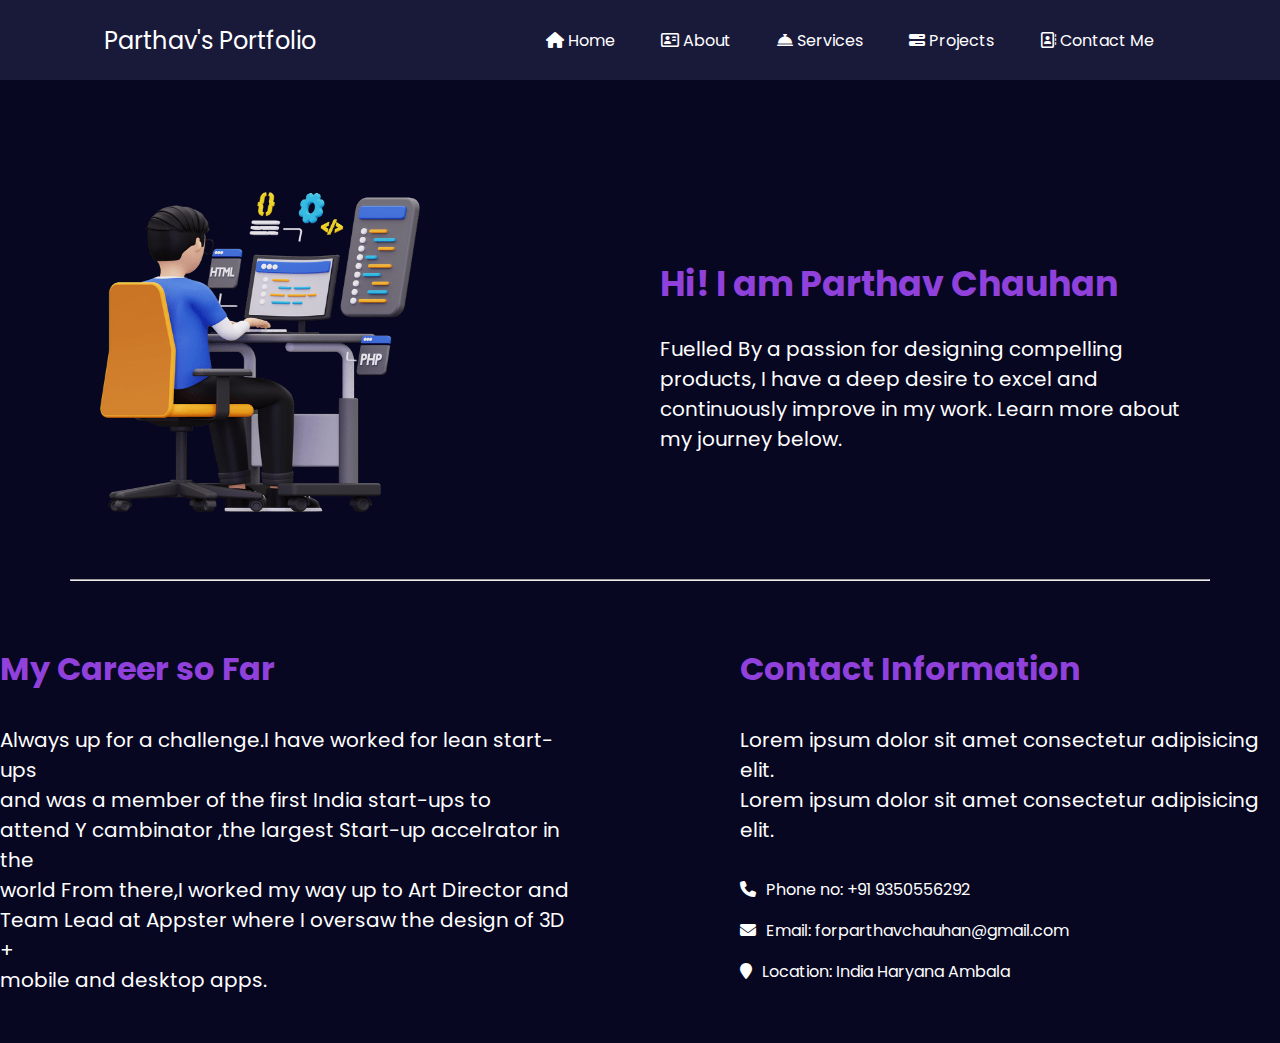
<file: about.html>
<!DOCTYPE html>
<html lang="en">

<head>
    <meta charset="UTF-8">
    <meta name="viewport" content="width=device-width, initial-scale=1.0">
    <title>About-Page</title>
    <link rel="stylesheet" href="about.css">
    <link rel="stylesheet" href="https://cdnjs.cloudflare.com/ajax/libs/font-awesome/6.5.1/css/all.min.css">
</head>

<body>
    <header>
        <nav>
            <div class="left">Parthav's Portfolio</div>
            <div class="right">
                <ul>
                    <li><a href="index.html"><i class="fa-solid fa-house"></i><span class="navspan">Home</span></a></li>
                    <li><a href="about.html"><i class="fa-regular fa-address-card"></i><span class="navspan">About</span></a></li>
                    <li><a href="services.html"><i class="fa-solid fa-bell-concierge"></i><span class="navspan">Services</span></a></li>
                    <li><a href=""><i class="fa-solid fa-bars-progress"></i><span class="navspan">Projects</span></a></li>
                    <li><a href="contact.html"><i class="fa-regular fa-address-book"></i><span class="navspan">Contact Me</span></a></li>
                </ul>
            </div>
        </nav>
    </header>
    <div class="container">
        <div class="uppercontainer">
            <div class="leftcontainer">
                <div class="box1"><img src="coderpng.png" alt=""></div>
            </div>
            <div class="rightcontainer">
                <div class="box2">
                    <h1>Hi! I am Parthav Chauhan</h1>
                    <p>Fuelled By a passion for designing compelling</p>
                    <p>products, I have a deep desire to excel and</p>
                    <p>continuously improve in my work. Learn more about </p>
                    <p>my journey below.</p>
                </div>
            </div>
        </div>

        <hr>

        <div class="lowercontainer">
            <div class="lowerleft">
                <h1>My Career so Far</h1>
                <p>Always up for a challenge.I have worked for lean start-ups</p>
                <p>and was a member of the first India start-ups to</p>
                <p>attend Y cambinator ,the largest Start-up accelrator in the</p>
                <p>world From there,I worked my way up to Art Director and</p>
                <p>Team Lead at Appster where I oversaw the design of 3D +</p>
                <p>mobile and desktop apps.</p>
            </div>
            <div class="lowerright">
                <h1>Contact Information</h1>
                <p>Lorem ipsum dolor sit amet consectetur adipisicing elit.</p>
                <p>Lorem ipsum dolor sit amet consectetur adipisicing elit.</p>
                <div class="contacts">
                    <div class="contact1"><a href=""><i class="fa fa-phone" aria-hidden="true"></i></a><span>Phone no:  +91 9350556292</span></div>
                    <div class="contact2"><a href=""><i class="fa fa-envelope" aria-hidden="true"></i></a><span>Email:  forparthavchauhan@gmail.com</span></div>
                    <div class="contact3"><a href=""><i class="fa fa-map-marker" aria-hidden="true"></i></a><span>Location: India Haryana Ambala</span></div>
                </div>
            </div>
        </div>
    </div>


    
</body>


</html>
</file>
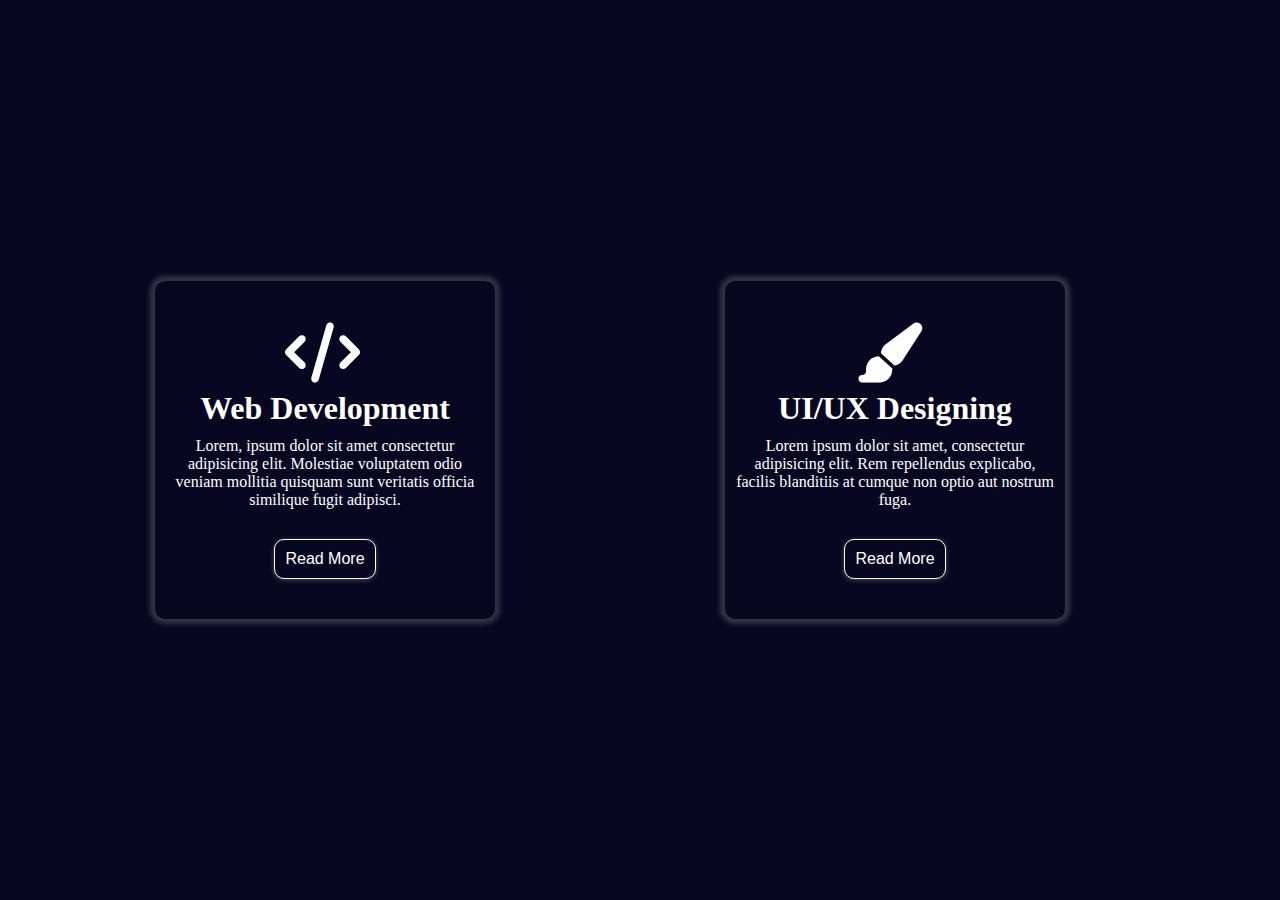
<file: cards.html>
<!DOCTYPE html>
<html lang="en">

<head>
    <meta charset="UTF-8">
    <meta name="viewport" content="width=device-width, initial-scale=1.0">
    <title>Document</title>
    <style>
        *{
            margin: 0px;
            padding: 0px;
            background-color: rgb(7, 7, 34);
        }
        .allcard{
            display: flex;
            justify-content: center;
            justify-content: space-around;
            align-items: center;
            height: 100vh;
            width: 190vh;
            margin-left: 40px;
        }
        .allcard h1{
            color: white;
            text-align: center;
        }
        .allcard p{
            color: white;
            margin-top: 10px;
            width: 20rem;
            text-align: center;
        }
        .card1 a,.card2 a,.card3 a{
            color: white;
            font-size: 60px;
            margin-left: 120px;
            margin-bottom: 20px;
        }
        .card1,.card2,.card3{
            border: 0px solid white;
            padding: 40px 10px;
            border-radius: 10px;
            box-shadow: 0px 0px 5px 5px rgba(239, 232, 232, 0.2);
            transition: box-shadow 0.3s ease-in-out;
            transition: border 0.3s ease-in-out;
        }
        .card1:hover{
            box-shadow: 0px 0px 20px rgba(237, 233, 233, 0.3);
            border: 1px solid white;
        }
        .card2:hover{
            box-shadow: 0px 0px 20px rgba(237, 233, 233, 0.3);
            border: 1px solid white;
        }
        .card3:hover{
            box-shadow: 0px 0px 20px rgba(237, 233, 233, 0.3);
            border: 1px solid white;
        }
        .cardbut1,.cardbut2,.cardbut3{
            text-align: center;
            margin-top: 30px;
        }
        .cardbut1 button,.cardbut2 button,.cardbut3 button{
            padding: 10px 10px;
            border: 1px solid white;
            color: white;
            border-radius: 10px;
            font-size: medium;
            box-shadow: 0px 1px 5px rgba(237, 233, 233, 0.3);
            transition: box-shadow 0.3s ease-in-out;
        }
        .cardbut1 button:hover{
            box-shadow: 0px 2px 7px rgba(237, 233, 233, 0.3);
            cursor: pointer;
        }
        .cardbut2 button:hover{
            box-shadow: 0px 2px 7px rgba(237, 233, 233, 0.3);
            cursor: pointer;
        }
        .cardbut3 button:hover{
            box-shadow: 0px 2px 7px rgba(237, 233, 233, 0.3);
            cursor: pointer;
        }
    </style>
    <link rel="stylesheet" href="https://cdnjs.cloudflare.com/ajax/libs/font-awesome/6.5.1/css/all.min.css">
</head>

<body>
    <div class="cardcontainer">
        <div class="allcard">
            <div class="card1">
                <div class="cardlogo1"><a href=""><i class="fa-solid fa-code"></i></a></div>
                <h1>Web Development</h1>
                <p>Lorem, ipsum dolor sit amet consectetur adipisicing elit. Molestiae voluptatem odio veniam mollitia
                    quisquam sunt veritatis officia similique fugit adipisci.</p>
                <div class="cardbut1"><button>Read More</button></div>
            </div>
            <div class="card2">
                <div class="cardlogo2"><a href=""><i class="fa-solid fa-paintbrush"></i></a></div>
                <h1>UI/UX Designing</h1>
                <p>Lorem ipsum dolor sit amet, consectetur adipisicing elit. Rem repellendus explicabo, facilis
                    blanditiis at cumque non optio aut nostrum fuga.</p>
                <div class="cardbut2"><button>Read More</button></div>
            </div>
            <div class="card3">
                <div class="cardlogo3"><a href=""><i class="fa-brands fa-android"></i></a></div>
                <h1>App Development</h1>
                <p>Lorem ipsum dolor sit, amet consectetur adipisicing elit. Officiis magni voluptates nemo veritatis
                    corrupti cum illo vitae similique saepe itaque.</p>
                <div class="cardbut3"><button>Read More</button></div>
            </div>
        </div>
    </div>
</body>

</html>
</file>
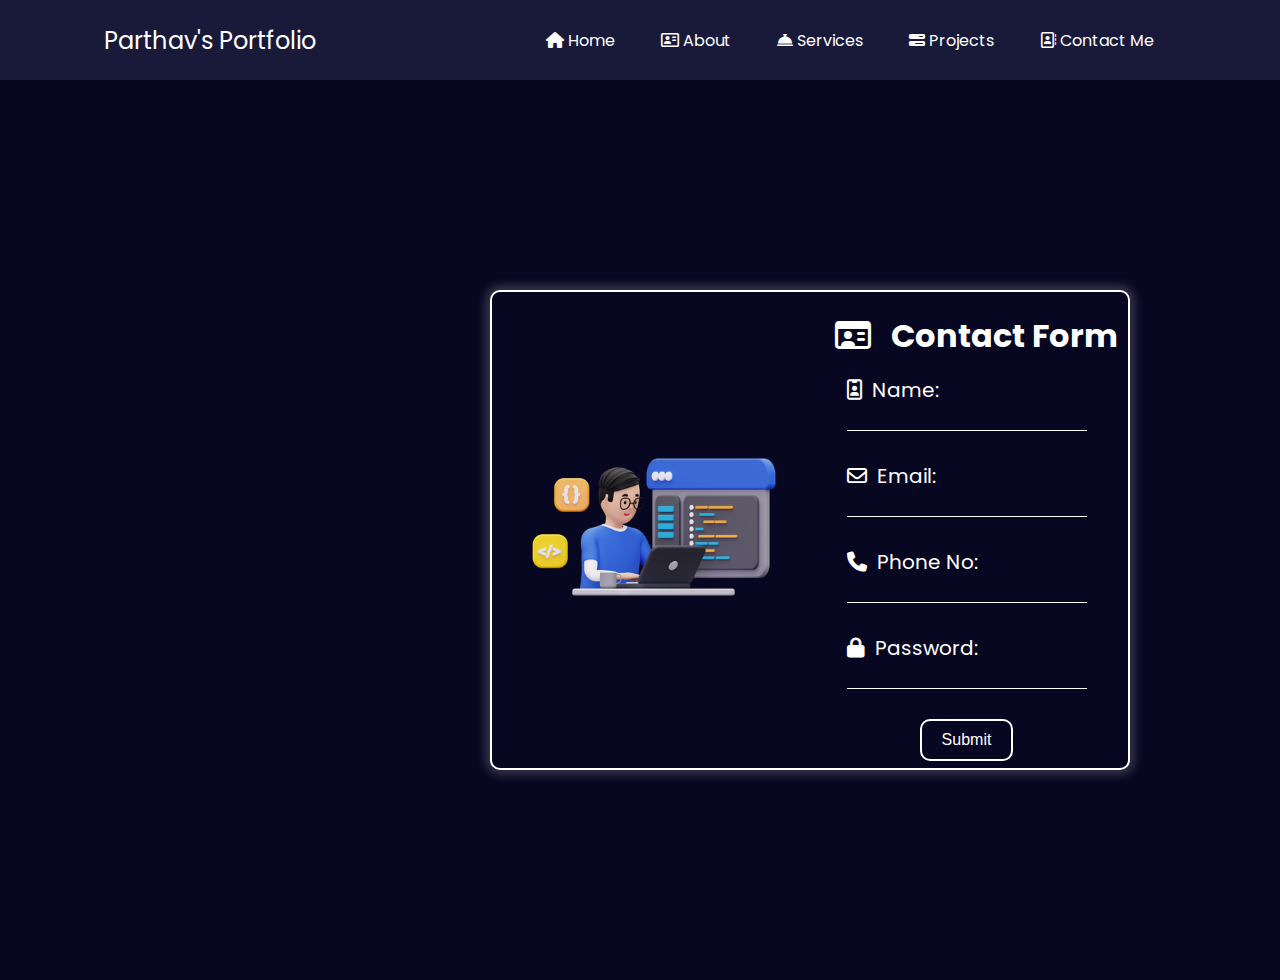
<file: contact.html>
<!DOCTYPE html>
<html lang="en">
<head>
    <meta charset="UTF-8">
    <meta name="viewport" content="width=device-width, initial-scale=1.0">
    <title>Contact-Me Page</title>
    <link rel="stylesheet" href="Contact.css">
    <link rel="stylesheet" href="https://cdnjs.cloudflare.com/ajax/libs/font-awesome/6.5.1/css/all.min.css">
</head>
<body>
    <header>
        <nav>
            <div class="left">Parthav's Portfolio</div>
            <div class="right">
                <ul>
                    <li><a href="index.html"><i class="fa-solid fa-house"></i><span class="navspan">Home</span></a></li>
                    <li><a href="about.html"><i class="fa-regular fa-address-card"></i><span class="navspan">About</span></a></li>
                    <li><a href="services.html"><i class="fa-solid fa-bell-concierge"></i><span class="navspan">Services</span></a></li>
                    <li><a href=""><i class="fa-solid fa-bars-progress"></i><span class="navspan">Projects</span></a></li>
                    <li><a href="contact.html"><i class="fa-regular fa-address-book"></i><span class="navspan">Contact Me</span></a></li>
                </ul>
            </div>
        </nav>
    </header>
    <section class="thirdsection">
        <div class="contactbox">
            <div class="smallerbox">
                <div class="leftcontact">
                    <div class="contactimage"><img src="pic1.webp" alt=""></div>
                </div>
                <div class="rightcontact">
                    <h1><a href=""><i class="fa-regular fa-id-card"></i></a>Contact Form</h1>
                    <form class="contactform">
                        <div class="mb-3">
                            <label for="exampleInputEmail1" class="form-label"><a href=""><i
                                        class="fa-regular fa-id-badge"></i></a>Name:</label>
                            <input type="text" class="form-control" id="exampleInputEmail1"
                                aria-describedby="emailHelp">
                        </div>
                        <div class="mb-3">
                            <label for="exampleInputPassword1" class="form-label"><a href=""><i
                                        class="fa-regular fa-envelope"></i></a>Email:</label>
                            <input type="email" class="form-control" id="exampleInputPassword1">
                        </div>
                        <div class="mb-3">
                            <label for="exampleInputPassword1" class="form-label"><a href=""><i
                                        class="fa-solid fa-phone"></i></a>Phone No:</label>
                            <input type="number" class="form-control" id="exampleInputPassword1">
                        </div>
                        <div class="mb-3">
                            <label for="exampleInputPassword1" class="form-label"><a href=""><i
                                        class="fa-solid fa-lock"></i></a>Password:</label>
                            <input type="password" class="form-control" id="exampleInputPassword1">
                        </div>
                        <button type="submit" class="btn btn-primary">Submit</button>
                    </form>
                </div>
            </div>
        </div>
    </section>
</body>
</html>
</file>
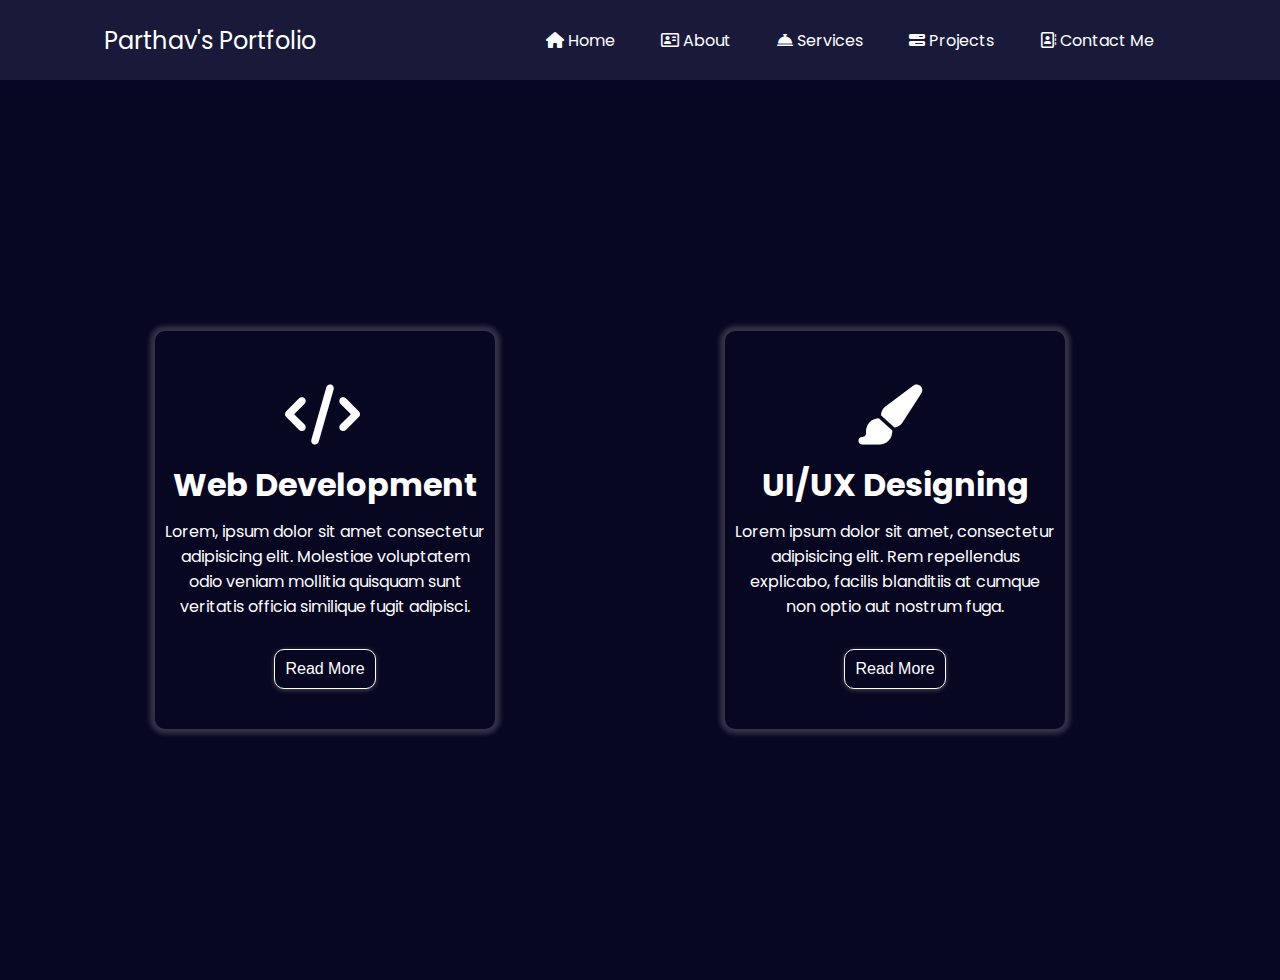
<file: services.html>
<!DOCTYPE html>
<html lang="en">
<head>
    <meta charset="UTF-8">
    <meta name="viewport" content="width=device-width, initial-scale=1.0">
    <title>Services Page</title>
    <link rel="stylesheet" href="services.css">
    <link rel="stylesheet" href="https://cdnjs.cloudflare.com/ajax/libs/font-awesome/6.5.1/css/all.min.css">
    
</head>
<body>
    <header>
        <nav>
            <div class="left">Parthav's Portfolio</div>
            <div class="right">
                <ul>
                    <li><a href="index.html"><i class="fa-solid fa-house"></i><span class="navspan">Home</span></a></li>
                    <li><a href="about.html"><i class="fa-regular fa-address-card"></i><span class="navspan">About</span></a></li>
                    <li><a href="services.html"><i class="fa-solid fa-bell-concierge"></i><span class="navspan">Services</span></a></li>
                    <li><a href=""><i class="fa-solid fa-bars-progress"></i><span class="navspan">Projects</span></a></li>
                    <li><a href="contact.html"><i class="fa-regular fa-address-book"></i><span class="navspan">Contact Me</span></a></li>
                </ul>
            </div>
        </nav>
    </header>
    <section class="fourthsection">

        <div class="cardcontainer">
            <div class="allcard">
                <div class="card1">
                    <div class="cardlogo1"><a href=""><i class="fa-solid fa-code"></i></a></div>
                    <h1>Web Development</h1>
                    <p>Lorem, ipsum dolor sit amet consectetur adipisicing elit. Molestiae voluptatem odio veniam
                        mollitia
                        quisquam sunt veritatis officia similique fugit adipisci.</p>
                    <div class="cardbut1"><button>Read More</button></div>
                </div>
                <div class="card2">
                    <div class="cardlogo2"><a href=""><i class="fa-solid fa-paintbrush"></i></a></div>
                    <h1>UI/UX Designing</h1>
                    <p>Lorem ipsum dolor sit amet, consectetur adipisicing elit. Rem repellendus explicabo, facilis
                        blanditiis at cumque non optio aut nostrum fuga.</p>
                    <div class="cardbut2"><button>Read More</button></div>
                </div>
                <div class="card3">
                    <div class="cardlogo3"><a href=""><i class="fa-brands fa-android"></i></a></div>
                    <h1>App Development</h1>
                    <p>Lorem ipsum dolor sit, amet consectetur adipisicing elit. Officiis magni voluptates nemo
                        veritatis
                        corrupti cum illo vitae similique saepe itaque.</p>
                    <div class="cardbut3"><button>Read More</button></div>
                </div>
            </div>
        </div>
    </section>
</body>
</html>
</file>
<file: about.css>
@import url('https://fonts.googleapis.com/css2?family=Poppins:ital,wght@0,100;0,200;0,300;0,400;0,500;0,600;0,700;0,800;0,900;1,100;1,200;1,300;1,400;1,500;1,600;1,700;1,800;1,900&display=swap');

* {
    margin: 0px;
    padding: 0px;
    box-sizing: border-box;
}

body {
    background-color: rgb(7, 7, 34);
    color: white;
    font-family: "Poppins", sans-serif;
}

nav {
    display: flex;
    justify-content: space-around;
    align-items: center;
    height: 80px;
    background-color: rgb(25, 25, 58);
}

nav ul {
    display: flex;
    justify-content: center;
}

nav ul li {
    list-style: none;
    margin: 0 23px;
}

nav ul li a {
    text-decoration: none;
    color: white;
    position: relative; /* Positioning for pseudo-elements */
    transition: color 0.3s ease; /* Transition for text color */
}
.navspan{
    margin-left: 4px;
}
nav ul li a::before{
    content: ''; /* Required for pseudo-elements */
    position: absolute; /* Positioning */
    bottom: 0; /* Align to bottom */
    left: 0; /* Align to left */
    width: 0; /* Initially no width */
    height: 2px; /* Height of the border */
    background-color: white; /* Border color */
    transition: width 0.3s ease; /* Transition for border width */
}
nav ul li a:hover::before{
    width: 100%; /* Increase width to 100% on hover */
    
}

nav ul li a:hover {
    color: lavender;
    font-size: 1.02rem;
}

.left {
    font-size: 1.5rem;
}

.firstsection {
    display: flex;
    justify-content: space-around;
    margin: 45px 0;
    align-items: center;
}

.firstsection>div {
    width: 30%;
}

.leftsection {
    /* background-color: red; */
    font-size: 2.4rem;



}

.rightsection {
    margin-bottom: 20px;

}

.rightsection img {

    width: 84%;
    margin: 50px 0;

}

.purple {
    color: rgb(145, 65, 219);
}

.text-grey {
    color: grey;
}

#element {
    color: rgb(145, 65, 219);
}

.secondsection {
    max-width: 80vw;
    margin: auto;
    height: 80vh;
}
main hr {
    /* border: 0px; */
    /* height: 1.2px; */
    margin: 60px 84px;
}
.uppercontainer{
    display: flex;
    justify-content: center;
    /* align-items: center; */
    margin-top: 7rem;
}
.rightcontainer{
    display: flex;
    justify-content: center;
    align-items: center;
    margin-left: 15rem;
}
.leftcontainer img{
    width: 20rem;
    height: 20rem;
}
.box2 h1{
    margin-bottom: 1.5rem;
    font-size: 35px;
    color: rgb(145, 65, 219)
}
.box2 p{
    font-size: 20px;
}
hr{
    margin-top: 60px;
    margin-left: 70px;
    margin-right: 70px;
}
.lowercontainer{
    display: flex;
    margin-top: 4rem;
    justify-content: center;
    margin-bottom: 3rem;
}
.lowerright{
    margin-left: 10rem
}
.lowerleft h1,.lowerright h1{
    margin-bottom: 2rem;
    color: rgb(145, 65, 219)
}
.lowerleft p{
    font-size: 20px;
}
.lowerright p{
    font-size: 20px;
}
.contact1 a,.contact2 a,.contact3 a{
    color: white;
}
.contact1 span,.contact2 span,.contact3 span{
    margin-left: 10px;
}
.contacts{
    margin-top: 2rem;
}
.contact1{
    margin-bottom: 1rem;
}
.contact2{
    margin-bottom: 1rem;
}
</file>
<file: Contact.css>
@import url('https://fonts.googleapis.com/css2?family=Poppins:ital,wght@0,100;0,200;0,300;0,400;0,500;0,600;0,700;0,800;0,900;1,100;1,200;1,300;1,400;1,500;1,600;1,700;1,800;1,900&display=swap');

* {
    margin: 0px;
    padding: 0px;
    box-sizing: border-box;
}

body {
    background-color: rgb(7, 7, 34);
    color: white;
    font-family: "Poppins", sans-serif;
}
nav {
    display: flex;
    justify-content: space-around;
    align-items: center;
    height: 80px;
    background-color: rgb(25, 25, 58);
}

nav ul {
    display: flex;
    justify-content: center;
}

nav ul li {
    list-style: none;
    margin: 0 23px;
}

nav ul li a {
    text-decoration: none;
    color: white;
    position: relative; /* Positioning for pseudo-elements */
    transition: color 0.3s ease; /* Transition for text color */
}
nav ul li a::before{
    content: ''; /* Required for pseudo-elements */
    position: absolute; /* Positioning */
    bottom: 0; /* Align to bottom */
    left: 0; /* Align to left */
    width: 0; /* Initially no width */
    height: 2px; /* Height of the border */
    background-color: white; /* Border color */
    transition: width 0.3s ease; /* Transition for border width */
}
nav ul li a:hover::before{
    width: 100%; /* Increase width to 100% on hover */
    
}
.navspan{
    margin-left: 4px;
}

nav ul li a:hover {
    color: lavender;
    font-size: 1.02rem;
}

.left {
    font-size: 1.5rem;
}

.firstsection {
    display: flex;
    justify-content: space-around;
    margin: 45px 0;
    align-items: center;
}

.firstsection>div {
    width: 30%;
}

.leftsection {
    /* background-color: red; */
    font-size: 2.4rem;



}

.rightsection {
    margin-bottom: 20px;

}

.rightsection img {

    width: 84%;
    margin: 50px 0;

}

.purple {
    color: rgb(145, 65, 219);
}

.text-grey {
    color: grey;
}

#element {
    color: rgb(145, 65, 219);
}

.secondsection {
    max-width: 80vw;
    margin: auto;
    height: 80vh;
}
main hr {
    /* border: 0px; */
    /* height: 1.2px; */
    margin: 60px 84px;
}
.contactbox {
    display: flex;
    justify-content: center;
    align-items: center;
    height: 100vh;
    width: 180vh;
}

.smallerbox {
    height: 30rem;
    width: 40rem;
    /* background-color: red; */
    display: flex;
}

.leftcontact {
    width: 50%;
    height: 100%;
    /* background-color: yellow; */
    display: flex;
    justify-content: center;
    align-items: center;
}

.rightcontact {
    width: 50%;
    height: 100%;
    /* background-color: green; */
}

.contactimage img {
    width: 20rem;
    height: 20rem;
}

.rightcontact h1 {
    text-align: center;
}

.contactform {
    height: 24rem;
    display: flex;
    align-items: center;
    flex-direction: column;
    /* justify-content: center; */
    margin-bottom: 20px;
}

.mb-3 {
    margin: 15px 0;
    display: flex;
    flex-direction: column;

}

.form-label {
    font-size: 20px;
    padding-bottom: 10px;
}

.form-control {
    width: 15rem;
    border: none;
    border-bottom: 1px solid white;
    outline: none;
    color: white;
    transition: width 0.3s ease;
    background-color: rgb(7, 7, 34);
    caret-color: transparent;
    transition: padding-bottom 0.3s ease-in-out;

}

.form-control:focus {
    width: 16rem;
    color: white;
    padding-bottom: 3px;
    background-color: rgb(7, 7, 34);

}

.contactform button {
    margin-top: 15px;
    padding: 10px 20px;
    border: 2px solid white;
    border-radius: 10px;
    background-color: rgb(7, 7, 34);
    color: white;
    font-size: medium;
    transition: padding 0.3s ease-in-out;
}

.contactform button:hover {
    padding: 12px 30px;
    /* background-color: white; 
    color: rgb(7, 7, 34); */
    font-size: medium;
}

.smallerbox {
    border: 2px solid white;
    /* padding-top: 15px; */
    padding: 20px 5px;
    border-radius: 10px;
    box-shadow: 0px 0px 10px 5px rgba(239, 232, 232, 0.2);
}

.rightcontact h1 a {
    color: white;
    margin: 10px;
    padding: 10px;

}

.form-label a {
    color: white;
    margin-right: 10px;
}
</file>
<file: services.css>
@import url('https://fonts.googleapis.com/css2?family=Poppins:ital,wght@0,100;0,200;0,300;0,400;0,500;0,600;0,700;0,800;0,900;1,100;1,200;1,300;1,400;1,500;1,600;1,700;1,800;1,900&display=swap');

* {
    margin: 0px;
    padding: 0px;
    box-sizing: border-box;
}

body {
    background-color: rgb(7, 7, 34);
    color: white;
    font-family: "Poppins", sans-serif;
}
nav {
    display: flex;
    justify-content: space-around;
    align-items: center;
    height: 80px;
    background-color: rgb(25, 25, 58);
}

nav ul {
    display: flex;
    justify-content: center;
}

nav ul li {
    list-style: none;
    margin: 0 23px;
}

nav ul li a {
    text-decoration: none;
    color: white;
    position: relative; /* Positioning for pseudo-elements */
    transition: color 0.3s ease; /* Transition for text color */
}
nav ul li a::before{
    content: ''; /* Required for pseudo-elements */
    position: absolute; /* Positioning */
    bottom: 0; /* Align to bottom */
    left: 0; /* Align to left */
    width: 0; /* Initially no width */
    height: 2px; /* Height of the border */
    background-color: white; /* Border color */
    transition: width 0.3s ease; /* Transition for border width */
}
nav ul li a:hover::before{
    width: 100%; /* Increase width to 100% on hover */
    
}
.navspan{
    margin-left: 4px;
}

nav ul li a:hover {
    color: lavender;
    font-size: 1.02rem;
}

.left {
    font-size: 1.5rem;
}

.firstsection {
    display: flex;
    justify-content: space-around;
    margin: 45px 0;
    align-items: center;
}

.firstsection>div {
    width: 30%;
}

.leftsection {
    /* background-color: red; */
    font-size: 2.4rem;



}

.rightsection {
    margin-bottom: 20px;

}

.rightsection img {

    width: 84%;
    margin: 50px 0;

}

.purple {
    color: rgb(145, 65, 219);
}

.text-grey {
    color: grey;
}

#element {
    color: rgb(145, 65, 219);
}

.secondsection {
    max-width: 80vw;
    margin: auto;
    height: 80vh;
}
main hr {
    /* border: 0px; */
    /* height: 1.2px; */
    margin: 60px 84px;
}
.Section4head{
    margin-left: 10rem;
    margin-bottom: 5rem;
}

.allcard{
    display: flex;
    justify-content: center;
    justify-content: space-around;
    align-items: center;
    height: 100vh;
    width: 190vh;
    margin-left: 40px;
}
.allcard h1{
    color: white;
    text-align: center;
}
.allcard p{
    color: white;
    margin-top: 10px;
    width: 20rem;
    text-align: center;
}
.card1 a,.card2 a,.card3 a{
    color: white;
    font-size: 60px;
    margin-left: 120px;
    margin-bottom: 20px;
}
.card1,.card2,.card3{
    border: 0px solid white;
    padding: 40px 10px;
    border-radius: 10px;
    box-shadow: 0px 0px 5px 5px rgba(239, 232, 232, 0.2);
    transition: box-shadow 0.3s ease-in-out;
    transition: border 0.3s ease-in-out;
}
.card1:hover{
    box-shadow: 0px 0px 20px rgba(237, 233, 233, 0.3);
    border: 1px solid white;
}
.card2:hover{
    box-shadow: 0px 0px 20px rgba(237, 233, 233, 0.3);
    border: 1px solid white;
}
.card3:hover{
    box-shadow: 0px 0px 20px rgba(237, 233, 233, 0.3);
    border: 1px solid white;
}
.cardbut1,.cardbut2,.cardbut3{
    text-align: center;
    margin-top: 30px;
}
.cardbut1 button,.cardbut2 button,.cardbut3 button{
    padding: 10px 10px;
    border: 1px solid white;
    color: white;
    background-color: transparent;
    border-radius: 10px;
    font-size: medium;
    box-shadow: 0px 1px 5px rgba(237, 233, 233, 0.3);
    transition: box-shadow 0.3s ease-in-out;
}
.cardbut1 button:hover{
    box-shadow: 0px 2px 7px rgba(237, 233, 233, 0.3);
    cursor: pointer;
}
.cardbut2 button:hover{
    box-shadow: 0px 2px 7px rgba(237, 233, 233, 0.3);
    cursor: pointer;
}
.cardbut3 button:hover{
    box-shadow: 0px 2px 7px rgba(237, 233, 233, 0.3);
    cursor: pointer;
}
</file>
